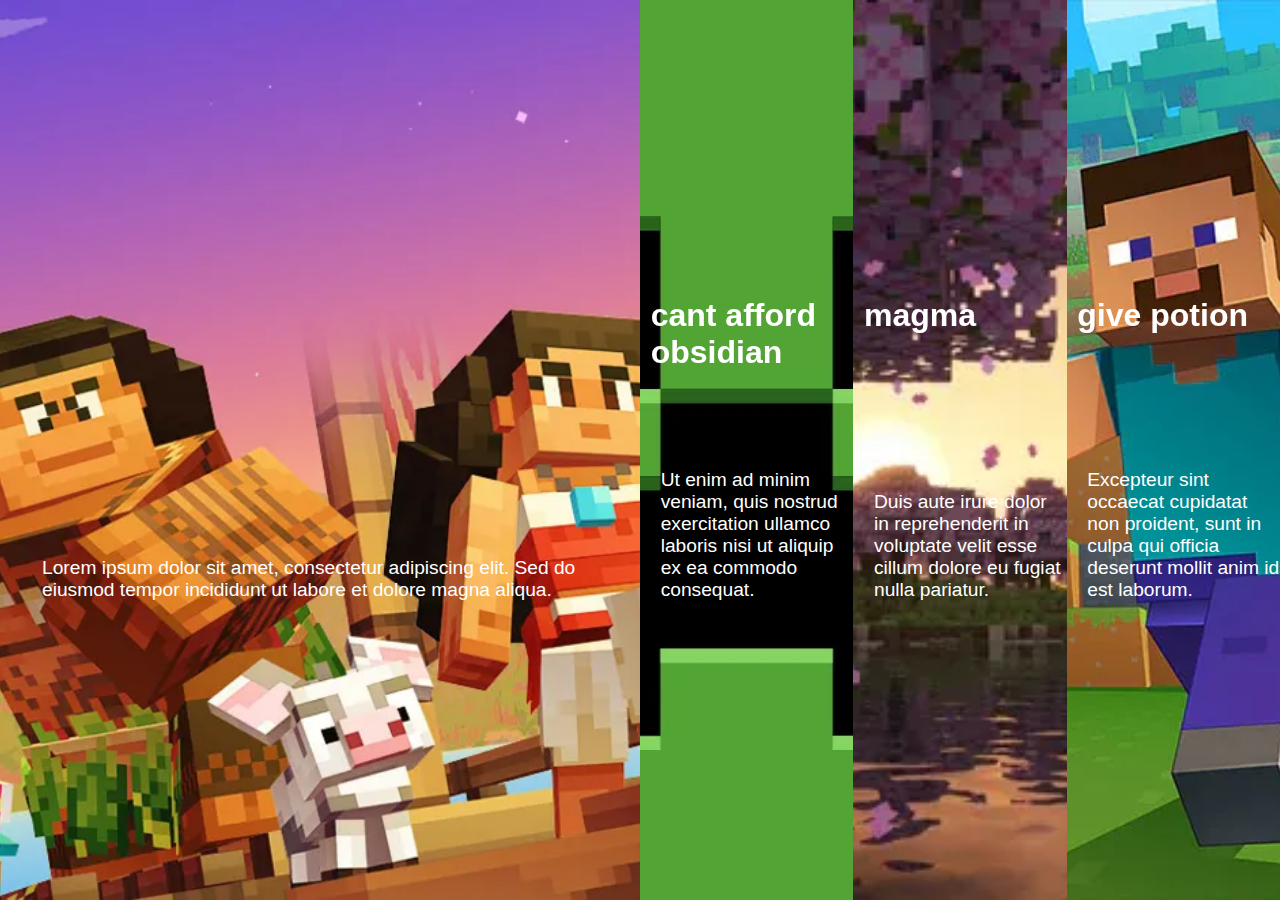
<file: flask_app/templates/home.html>
<!DOCTYPE html>
<html lang="en">
<head>
  <meta charset="UTF-8">
  <meta name="viewport" content="width=device-width, initial-scale=1.0">
  <title>Hover Flex Slider</title>
  <link rel="stylesheet" href="../static/home_style.css">
</head>
<body>
    <div class="flex-container">
        <div class="flex-slide home">
          <h2 class="flex-title" data-flip="Welcome">nether it is</h2>
          <p class="flex-about"  onclick="redirectToIndex()">Lorem ipsum dolor sit amet, consectetur adipiscing elit. Sed do eiusmod tempor incididunt ut labore et dolore magna aliqua.</p>

          <script>
            function redirectToIndex() {
                window.location.href = "/predict";
            }
          </script>

        </div>
        <div class="flex-slide about">
          <h2 class="flex-title" data-flip="More Info">cant afford obsidian</h2>
          <p class="flex-about">Ut enim ad minim veniam, quis nostrud exercitation ullamco laboris nisi ut aliquip ex ea commodo consequat.</p>
        </div>
        <div class="flex-slide work">
          <h2 class="flex-title" data-flip="Projects">magma</h2>
          <p class="flex-about">Duis aute irure dolor in reprehenderit in voluptate velit esse cillum dolore eu fugiat nulla pariatur.</p>
        </div>
        <div class="flex-slide contact">
          <h2 class="flex-title" data-flip="Reach Us">give potion</h2>
          <p class="flex-about">Excepteur sint occaecat cupidatat non proident, sunt in culpa qui officia deserunt mollit anim id est laborum.</p>
        </div>
    </div>
</body>
</html>
</file>
<file: flask_app/static/home_style.css>
body {
    margin: 0;
    padding: 0;
    font-family: 'Raleway', sans-serif;
  }
  
  .flex-container {
    display: flex;
    height: 100vh;
    overflow: hidden;
  }
  
  .flex-slide {
    flex: 1;
    position: relative;
    overflow: hidden;
    cursor: pointer;
    transition: flex-grow 0.5s ease;
  }
  
  .flex-slide:hover {
    flex-grow: 3;
  }
  
  .flex-title {
    position: absolute;
    top: 30%;
    left: 5%;
    z-index: 2;
    color: white;
    font-size: 2em;
    transition: transform 0.5s ease, opacity 0.5s ease;
    transform-origin: center;
    backface-visibility: hidden;
  }
  
  .flex-title::after {
    content: attr(data-flip);
    position: absolute;
    top: 0;
    left: 0;
    width: 100%;
    height: 100%;
    transform: rotateY(180deg);
    backface-visibility: hidden;
  }
  
  .flex-slide:hover .flex-title {
    transform: rotateY(180deg);
  }
  
  .flex-about {
    position: absolute;
    bottom: 30%;
    left: 5%;
    z-index: 1;
    color: white;
    font-size: 1.2em;
    width: 90%;
    /* background: rgba(0, 0, 0, 0.6); */
    padding: 10px;
    border-radius: 5px;
    transition: opacity 0.5s ease;
  }
  
  .flex-slide:hover .flex-about {
    opacity: 1;
  }
  
  .home {
    background: url('./public/bg_4.webp') no-repeat center center/cover;
  }
  
  .about {
    background: url('./public/bg_1.webp') no-repeat center center/cover;
  }
  
  .work {
    background: url('./public/bg_2.webp') no-repeat center center/cover;
  }
  
  .contact {
    background: url('./public/bg_3.webp') no-repeat center center/cover;
  }
</file>
